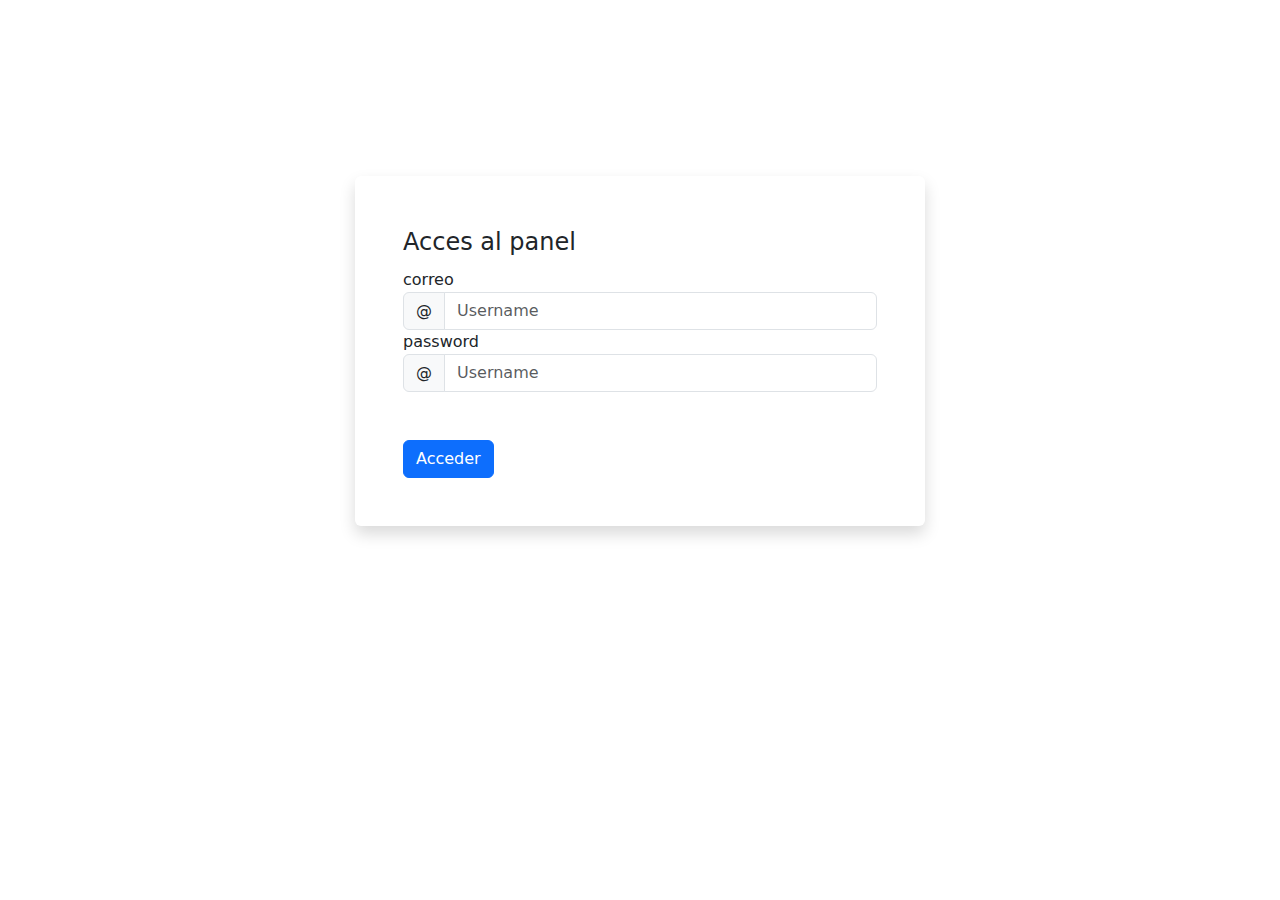
<file: practica1/index.html>
<!DOCTYPE html>
<html lang="en">
<head>
    <meta charset="UTF-8">
    <meta http-equiv="X-UA-Compatible" content="IE=edge">
    <meta name="viewport" content="width=device-width, initial-scale=1.0">
    <link rel="stylesheet" href="https://cdn.jsdelivr.net/npm/bootstrap@5.2.1/dist/css/bootstrap.min.css">
    <link rel="stylesheet" href="main.css">
    <title>Login</title>
</head>
<body>
    <div class="container"> 
        <section>
            <div class="row registro justify-content-md-center align-items-center">
                <div class="col-md-6 col-sm-12 shadow p-3 mb-5 bg-body rounded p-5">
                    <form class="form">
                        <legend>
                            Acces al panel
                        </legend>
                            <label>
                                correo
                            </label>
                            <div class="input-group flex-nowrap">
                                <span class="input-group-text" id="addon-wrapping">@</span>
                                <input type="text" class="form-control" placeholder="Username" aria-label="Username" aria-describedby="addon-wrapping">
                            </div>                                <label>
                                password
                            </label>
                            <div class="input-group flex-nowrap">
                                <span class="input-group-text" id="addon-wrapping">@</span>
                                <input type="text" class="form-control" placeholder="Username" aria-label="Username" aria-describedby="addon-wrapping">
                            </div>                                
                            <button type="submit" class="btn btn-primary mt-5">
                                Acceder     
                            </button>
                    </form>
                </div>
            </div>
        </section>
    </div>
    <script src="https://cdn.jsdelivr.net/npm/bootstrap@5.2.1/dist/js/bootstrap.bundle.min.js"></script>
</body>
</html>
</file>
<file: practica1/main.css>
.registro{
    height:750px;
}
</file>
